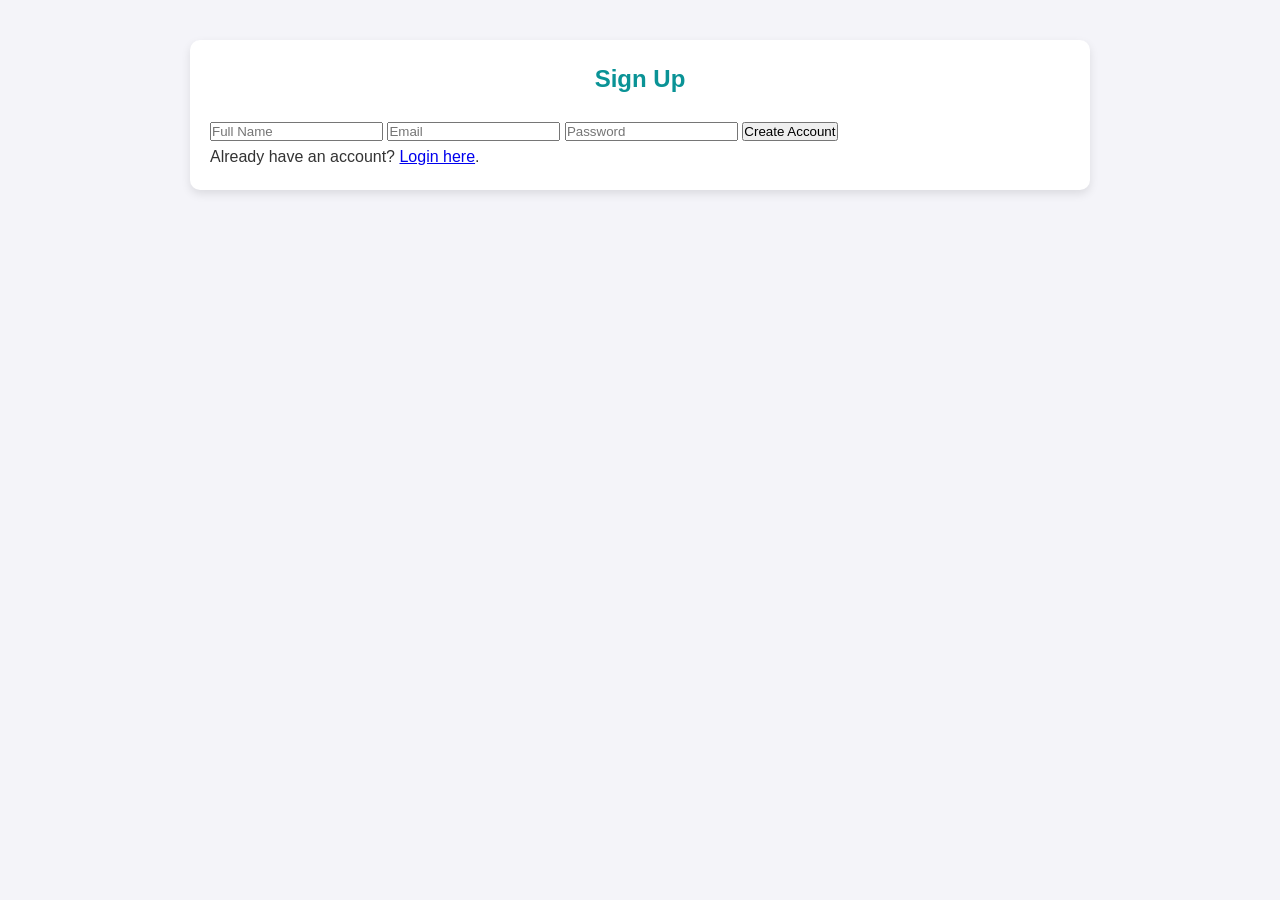
<file: signup.html>
<!DOCTYPE html>
<html lang="en">
<head>
  <meta charset="UTF-8" />
  <meta name="viewport" content="width=device-width, initial-scale=1.0" />
  <title>Sign Up</title>
  <link rel="stylesheet" href="style.css" />
</head>
<body>
  <section class="auth-form">
    <h2>Sign Up</h2>
    <form action="#" method="POST">
      <input type="text" name="name" placeholder="Full Name" required />
      <input type="email" name="email" placeholder="Email" required />
      <input type="password" name="password" placeholder="Password" required />
      <button type="submit">Create Account</button>
      <p>Already have an account? <a href="login.html">Login here</a>.</p>
    </form>
  </section>
</body>
</html>
</file>
<file: style.css>
/* Global Reset & Base Styles */
*,
*::before,
*::after {
  margin: 0;
  padding: 0;
  box-sizing: border-box;
  font-family: 'Segoe UI', Tahoma, Geneva, Verdana, sans-serif;
}

body {
  line-height: 1.6;
  background: #f4f4f9;
  color: #333;
  padding: 0 20px;
  font-size: 16px;
  display: flex;
  flex-direction: column;
  align-items: center;
  animation: fadeIn 1.5s ease-in-out; /* Added animation */
}

/* Fade-in animation for body */
@keyframes fadeIn {
  from {
    opacity: 0;
  }
  to {
    opacity: 1;
  }
}

/* Header Section */
header {
  width: 100%;
  background: url('https://images.pexels.com/photos/9669089/pexels-photo-9669089.jpeg?auto=compress&cs=tinysrgb&w=600') center/cover no-repeat;
  color: white;
  padding: 60px 20px;
  text-align: center;
  box-shadow: 0 4px 10px rgba(0, 0, 0, 0.1);
  animation: slideDown 1s ease-in-out; /* Added animation */
}

/* Slide-down animation for header */
@keyframes slideDown {
  from {
    transform: translateY(-50px);
    opacity: 0;
  }
  to {
    transform: translateY(0);
    opacity: 1;
  }
}

header h1 {
  font-size: 2.5rem;
  margin-bottom: 10px;
}

header p {
  font-size: 1.2rem;
}

/* Profile Section */
.profile {
  display: flex;
  flex-direction: column;
  align-items: center;
  margin-top: -60px;
  z-index: 1;
  animation: zoomIn 1s ease-in-out; /* Added animation */
}

/* Zoom-in animation for profile */
@keyframes zoomIn {
  from {
    transform: scale(0.8);
    opacity: 0;
  }
  to {
    transform: scale(1);
    opacity: 1;
  }
}

.profile-img {
  width: 150px;
  height: 150px;
  border-radius: 50%;
  object-fit: cover;
  border: 5px solid #0a9396;
  margin-bottom: 15px;
  box-shadow: 0 6px 15px rgba(0, 0, 0, 0.2);
}

.profile h2 {
  font-size: 1.8rem;
  color: #333;
  margin-bottom: 5px;
}

.profile p {
  font-size: 1rem;
  color: #666;
  text-align: center;
  max-width: 600px;
}

/* Navigation */
nav ul {
  list-style: none;
  display: flex;
  justify-content: center;
  margin-top: 20px;
}

nav ul li {
  margin: 0 15px;
}

nav a {
  color: white;
  text-decoration: none;
  font-weight: bold;
  font-size: 1rem;
  transition: color 0.3s;
}

nav a:hover {
  color: #0a9396;
}

/* Main Content Section */
section {
  width: 100%;
  max-width: 900px;
  margin: 40px auto;
  padding: 20px;
  background: white;
  border-radius: 10px;
  box-shadow: 0 4px 10px rgba(0, 0, 0, 0.1);
}

h2 {
  text-align: center;
  color: #0a9396;
  margin-bottom: 20px;
}

ul li {
  margin-bottom: 10px;
}

/* Project Section */
.project {
  background: #fff;
  margin: 20px 0;
  padding: 20px;
  border-radius: 10px;
  box-shadow: 0 2px 10px rgba(0, 0, 0, 0.1);
  transition: transform 0.3s, box-shadow 0.3s;
  animation: fadeInUp 1s ease-in-out; /* Added animation */
}

/* Fade-in-up animation for projects */
@keyframes fadeInUp {
  from {
    transform: translateY(50px);
    opacity: 0;
  }
  to {
    transform: translateY(0);
    opacity: 1;
  }
}

.project:hover {
  transform: scale(1.05);
  box-shadow: 0 8px 20px rgba(0, 0, 0, 0.15);
}

.project-img {
  width: 100%;
  max-height: 200px;
  object-fit: cover;
  border-radius: 15px;
  margin-bottom: 15px;
  border: 3px solid #eee;
}

figcaption {
  font-size: 1rem;
  text-align: center;
  color: #666;
  margin-top: 10px;
}
</file>
